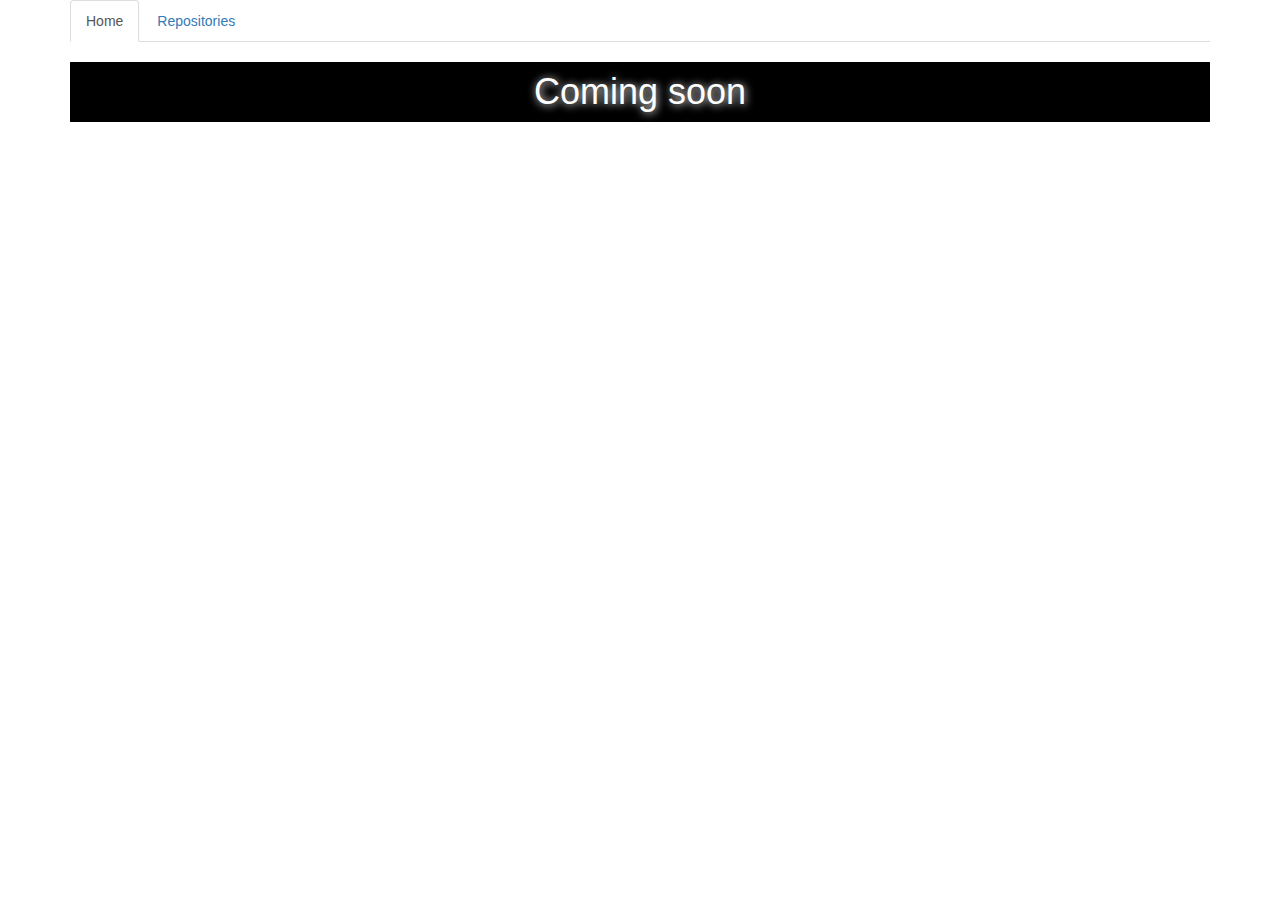
<file: index.html>
<html><head><title>Violet Star Home</title><meta charset="utf-8"/><meta name="viewport" content="width=device-width, initial-scale=1"/><link rel="stylesheet" href="bootstrap/css/bootstrap.min.css"/><link rel="stylesheet" href="css/styles.css"/></head><body onLoad="getActiveTab('home')"><div class="container"><div class="row"><div class="col-sm-12"><ul class="nav nav-tabs"><li class="active"><a href="index.html">Home</a></li><li><a href="repositories.html">Repositories</a></li></ul></div></div><div class="row"><div class="col-sm-12"><h1 class="text-center dark-head">Coming soon</h1></div></div></div><script src="bootstrap/js/bootstrap.min.js"></script><script src="js/jquery-1.11.3.min.js"></script><script src="js/nav-active.js"></script></body></html>
</file>
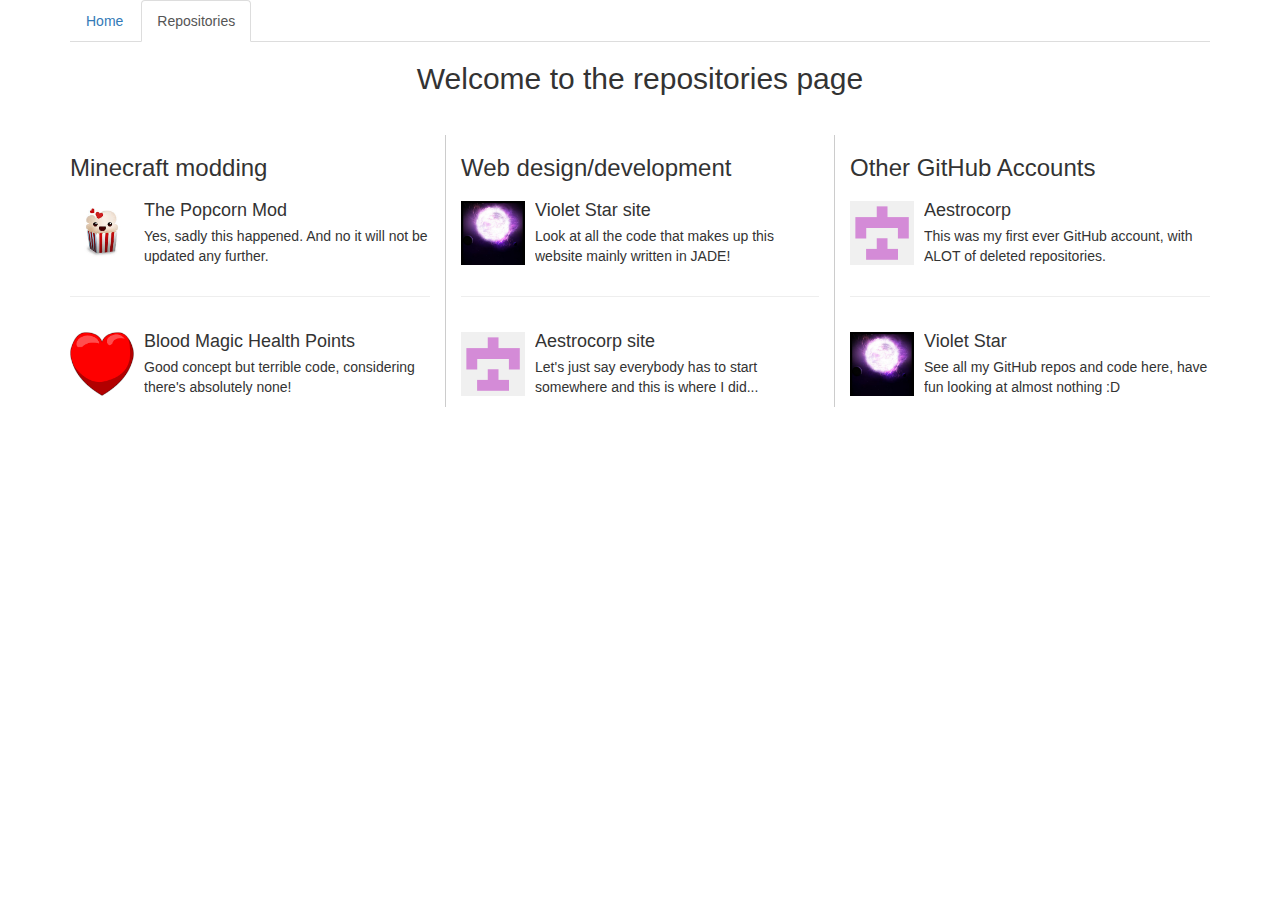
<file: repositories.html>
<html><head><title>Repositories</title><meta charset="utf-8"/><meta name="viewport" content="width=device-width, initial-scale=1"/><link rel="stylesheet" href="bootstrap/css/bootstrap.min.css"/><link rel="stylesheet" href="css/styles.css"/></head><body><div class="container"><div class="row"><div class="col-sm-12"><ul class="nav nav-tabs"><li><a href="index.html">Home</a></li><li class="active"><a href="repositories.html">Repositories</a></li></ul></div></div><h2 style="margin-bottom: 40px" class="text-center">Welcome to the repositories page</h2><div class="row"><div class="col-sm-4"><h3 class="add-bottom-margin-20">Minecraft modding</h3><div class="mediaobject"><div class="media-left"><a href="http://github.com/violet-star/PopcornGalore"><img src="images/popcorn.jpeg" class="media-object auto-resize-64x64"/></a></div><div class="media-body"><h4 class="media-heading">The Popcorn Mod</h4><p>Yes, sadly this happened. And no it will not be updated any further.</p></div></div><hr class="add-bottom-margin-35"/><div class="mediaobject"><div class="media-left"><a href="http://github.com/violet-star/BMHP"><img src="images/heart.png" class="media-object auto-resize-64x64"/></a></div><div class="media-body"><h4 class="media-heading">Blood Magic Health Points</h4><p>Good concept but terrible code, considering there's absolutely none!</p></div></div></div><div class="col-sm-4 middle-col"><h3 class="add-bottom-margin-20">Web design/development</h3><div class="mediaobject"><div class="media-left"><a href="http://github.com/violet-star/violet-star.github.io"><img src="images/violet-star.jpeg" class="media-object auto-resize-64x64"/></a></div><div class="media-body"><h4 class="media-heading">Violet Star site</h4><p>Look at all the code that makes up this website mainly written in JADE!</p></div></div><hr class="add-bottom-margin-35"/><div class="mediaobject"><div class="media-left"><a href="http://github.com/Aestrocorp/aestrocorp.github.io"><img src="images/aestrocorp-github.png" class="media-object auto-resize-64x64"/></a></div><div class="media-body"><h4 class="media-heading">Aestrocorp site</h4><p>Let's just say everybody has to start somewhere and this is where I did...</p></div></div></div><div class="col-sm-4"><h3 class="add-bottom-margin-20">Other GitHub Accounts</h3><div class="mediaobject"><div class="media-left"><a href="http://github.com/Aestrocorp"><img src="images/aestrocorp-github.png" class="media-object auto-resize-64x64"/></a></div><div class="media-body"><h4 class="media-heading">Aestrocorp</h4><p>This was my first ever GitHub account, with ALOT of deleted repositories.</p></div></div><hr class="add-bottom-margin-35"/><div class="mediaobject"><div class="media-left"><a href="http://github.com/violet-star"><img src="images/violet-star.jpeg" class="media-object auto-resize-64x64"/></a></div><div class="media-body"><h4 class="media-heading">Violet Star</h4><p>See all my GitHub repos and code here, have fun looking at almost nothing :D</p></div></div></div></div></div></body></html>
</file>
<file: css/styles.css>
.dark-head {
  padding: 10px 0 10px 0;
  color: white;
  background: black;
  text-shadow: 1px 1px 8px; }

.add-bottom-margin-20 {
  margin-bottom: 20px; }

.add-bottom-margin-35 {
  margin-bottom: 35px; }

.auto-resize-64x64 {
  height: 64;
  width: 64; }

.middle-col {
  border: 1px solid #ccc;
  border-top: none;
  border-bottom: none; }

/*# sourceMappingURL=styles.css.map */
</file>
